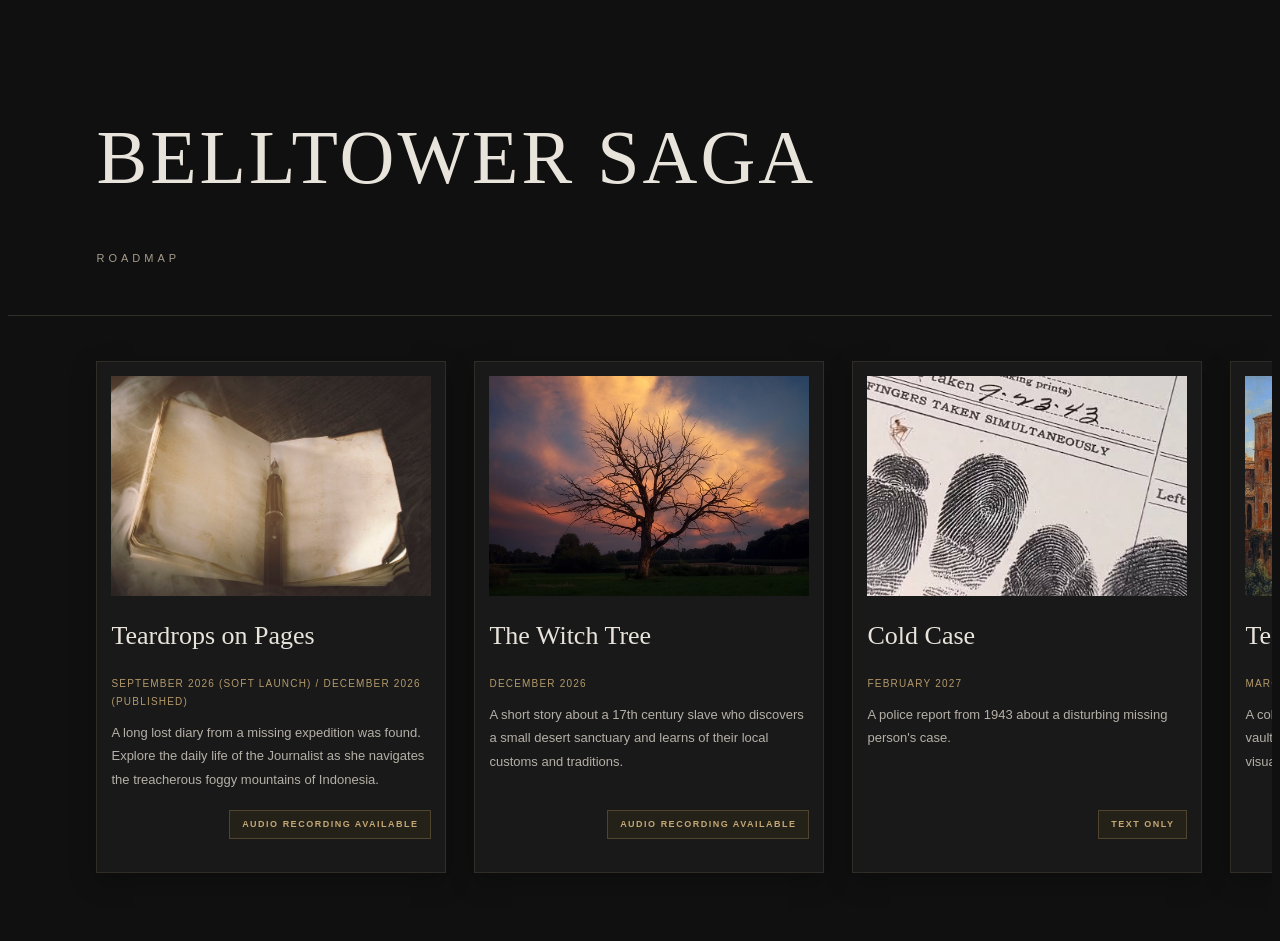
<file: index.html>
<!DOCTYPE html>
<html lang="en">
<head>
    <meta charset="UTF-8">
    <meta name="viewport" content="width=device-width, initial-scale=1.0">

    <title>Belltower Saga | Roadmap</title>

    <link rel="stylesheet" href="styles.css">
</head>

<body>

    <header>
        <h1>Belltower Saga</h1>
        <p>Roadmap</p>
    </header>

    <main>

        <section class="story">
            <img src="pages.jpg" alt="Teardrops on Pages">
            <h2>Teardrops on Pages</h2>
            <h3>September 2026 (Soft Launch) / December 2026 (Published)</h3>
            <p>A long lost diary from a missing expedition was found. Explore the daily life of the Journalist as she navigates the treacherous foggy mountains of Indonesia.</p>
            <p>Audio Recording Available</p>
        </section>

        <section class="story">
            <img src="witchtree.jpg" alt="The Witch Tree">
            <h2>The Witch Tree</h2>
            <h3>December 2026</h3>
            <p>A short story about a 17th century slave who discovers a small desert sanctuary and learns of their local customs and traditions.</p>
            <p>Audio Recording Available</p>
        </section>

        <section class="story">
            <img src="coldcase.png" alt="Cold Case">
            <h2>Cold Case</h2>
            <h3>February 2027</h3>
            <p>A police report from 1943 about a disturbing missing person's case.</p>
            <p>Text Only</p>
        </section>

        <section class="story">
            <img src="paintings.jpg" alt="Teardrops on Paintings">
            <h2>Teardrops on Paintings</h2>
            <h3>March 2027</h3>
            <p>A collection of 14th century paintings stored in the deep vaults of Belltower Archives. Follow the story using visual cues and information.</p>
            <p>Images Only</p>
        </section>

        <section class="story">
            <img src="sunkengreed.jpg" alt="Sunken Greed">
            <h2>Sunken Greed</h2>
            <h3>April 2027</h3>
            <p>A recovered captain's log from a lost vessel that went missing in 2007.</p>
            <p>Text Only</p>
        </section>

        <section class="story">
            <img src="confession.jpg" alt="The Confession">
            <h2>The Confession</h2>
            <h3>May 2027</h3>
            <p>A mother tries to protect her daughter from horrors that torment her after they settle into a small mining outpost.</p>
            <p>Audio Recording Available</p>
        </section>

        <section class="story">
            <img src="photographs.jpg" alt="Teardrops on Photographs">
            <h2>Teardrops on Photographs</h2>
            <h3>June 2027</h3>
            <p>The finale of the Belltower Saga. Explore the story through a series of photographs recovered from a vacation that went wrong. Everything will be revealed. All mysteries will be answered.</p>
            <p>Images Only</p>
        </section>

    </main>

</body>
</html>
</file>
<file: styles.css>
```css
/* GENERAL SETTINGS */
* {
    margin: 0;
    padding: 0;
    box-sizing: border-box;
}

html {
    scroll-behavior: smooth;
}

body {
    background-color: #101010;
    color: #e8e4dc;
    font-family: Georgia, "Times New Roman", serif;
    min-height: 100vh;
}

/* HEADER */
header {
    padding: 55px 7% 40px;
    border-bottom: 1px solid #33302b;
}

header h1 {
    font-size: clamp(42px, 7vw, 76px);
    font-weight: normal;
    letter-spacing: 3px;
    text-transform: uppercase;
}

header p {
    margin-top: 12px;
    color: #a49b8b;
    font-family: Arial, sans-serif;
    font-size: 11px;
    letter-spacing: 4px;
    text-transform: uppercase;
}

/* HORIZONTAL STORY ROADMAP */
main {
    display: flex;
    gap: 28px;
    overflow-x: auto;
    padding: 45px 7% 60px;
    scroll-snap-type: x mandatory;
    scroll-padding-left: 7%;
    scrollbar-color: #76684f #1b1b1b;
    scrollbar-width: thin;
}

/* INDIVIDUAL STORY CARDS */
.story {
    flex: 0 0 320px;
    scroll-snap-align: start;
    background-color: #191919;
    border: 1px solid #302d28;
    padding: 14px 14px 24px;
    transition: border-color 0.3s ease;
}

.story:hover {
    border-color: #a58a5a;
}

/* STORY IMAGES */
.story img {
    display: block;
    width: 100%;
    height: 220px;
    object-fit: cover;
    background-color: #242321;
    margin-bottom: 24px;
}

/* STORY TITLES */
.story h2 {
    font-size: 26px;
    font-weight: normal;
    line-height: 1.2;
    margin: 0 0 14px;
}

/* RELEASE DATES */
.story h3 {
    color: #b49a6a;
    font-family: Arial, sans-serif;
    font-size: 10px;
    font-weight: normal;
    letter-spacing: 1.2px;
    line-height: 1.8;
    text-transform: uppercase;
    margin-bottom: 18px;
}

/* STORY DESCRIPTIONS */
.story p {
    color: #b5b0a7;
    font-family: Arial, sans-serif;
    font-size: 13px;
    line-height: 1.8;
}

/* MOBILE SCREEN */
@media (max-width: 600px) {
    header {
        padding: 38px 6% 30px;
    }

    main {
        gap: 18px;
        padding: 30px 6% 45px;
        scroll-padding-left: 6%;
    }

    .story {
        flex-basis: 82vw;
    }

    .story img {
        height: 210px;
    }
}


/* STORY CONTENT TYPE LABELS */
.story p:last-child {
    display: inline-block;
    margin-top: 18px;
    padding: 7px 12px;
    color: #c4a875;
    background-color: #242119;
    border: 1px solid #51442e;
    font-family: Arial, sans-serif;
    font-size: 9px;
    font-weight: bold;
    letter-spacing: 1.5px;
    line-height: 1.5;
    text-transform: uppercase;
}


/* STORY CARD LAYOUT */
.story {
    display: flex;
    flex-direction: column;
}

/* STORY CONTENT TYPE LABELS */
.story p:last-child {
    display: inline-block;
    align-self: flex-start;
    margin-top: auto;
    padding: 7px 12px;
    color: #c4a875;
    background-color: #242119;
    border: 1px solid #51442e;
    font-family: Arial, sans-serif;
    font-size: 9px;
    font-weight: bold;
    letter-spacing: 1.5px;
    line-height: 1.5;
    text-transform: uppercase;
    margin-left: auto
}

.story p:first-of-type {
    margin-top: -8px;
}


/* CARD DEPTH */
.story {
    box-shadow: 0 8px 24px rgba(0, 0, 0, 0.25);
    transition: border-color 0.3s ease, transform 0.3s ease,
                box-shadow 0.3s ease;
}

/* CARD HOVER */
.story:hover {
    border-color: #a58a5a;
    transform: translateY(-5px);
    box-shadow: 0 12px 30px rgba(0, 0, 0, 0.4);
}

/* IMAGE TRANSITION */
.story img {
    transition: filter 0.4s ease;
}

.story:hover img {
    filter: brightness(0.85);
}



```
</file>
